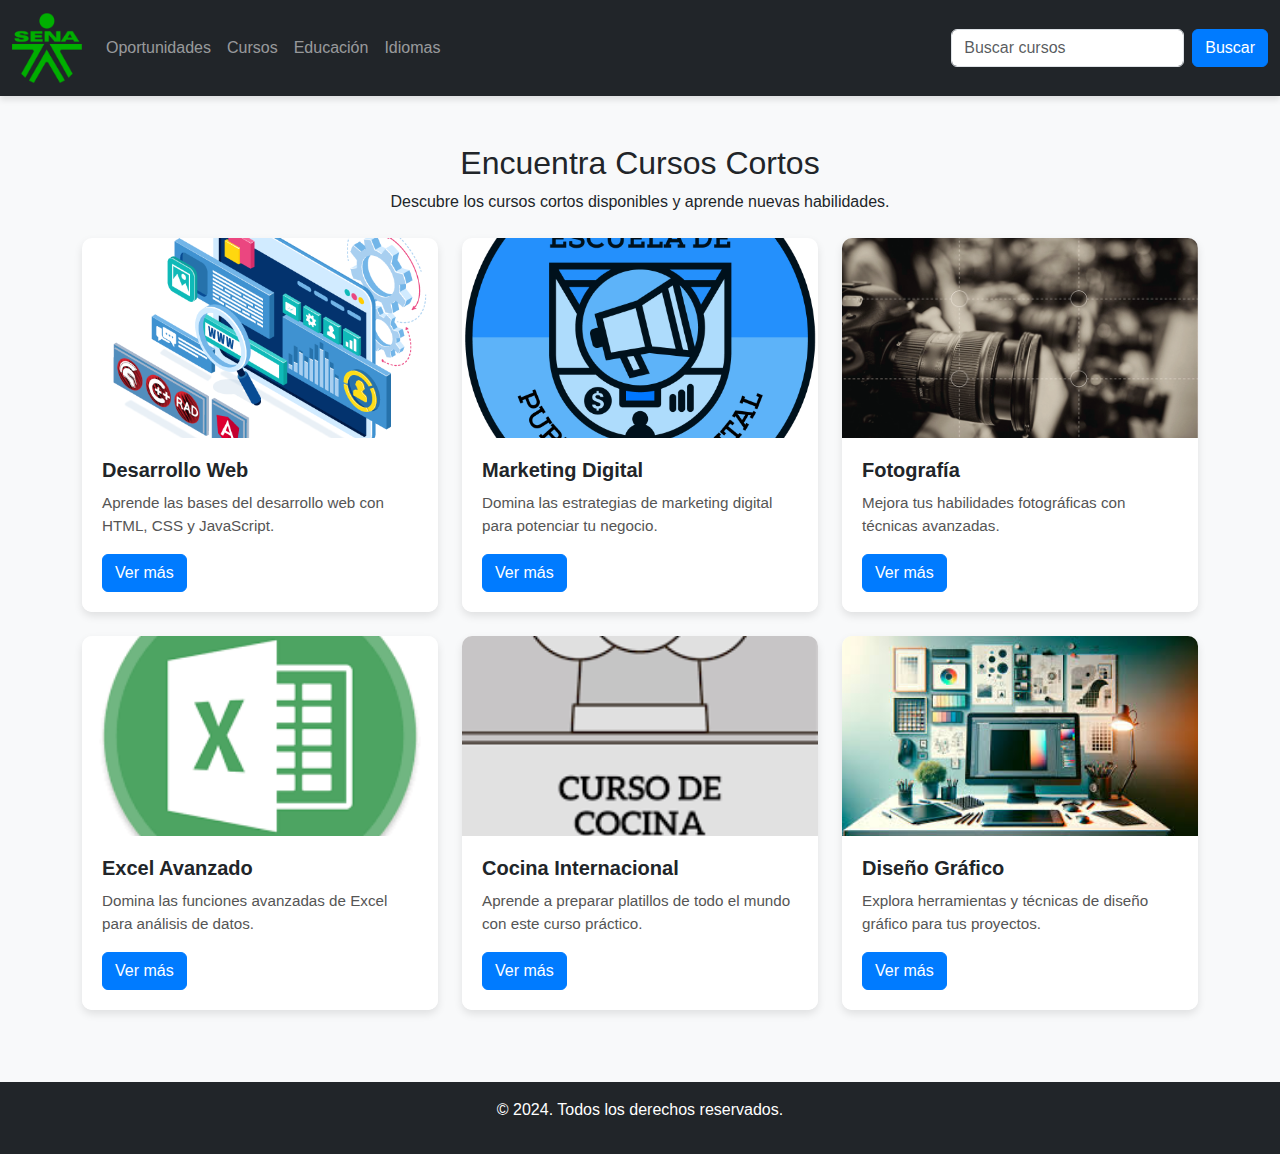
<file: html/cursos.html>
<!DOCTYPE html>
<html lang="es">
<head>
    <meta charset="utf-8">
    <meta name="viewport" content="width=device-width, initial-scale=1">
    <link href="https://cdn.jsdelivr.net/npm/bootstrap@5.3.3/dist/css/bootstrap.min.css" rel="stylesheet">
    <script src="https://cdn.jsdelivr.net/npm/bootstrap@5.3.3/dist/js/bootstrap.bundle.min.js"></script>
    <link rel="stylesheet" href="../css/cursos.css">
    <title>Cursos Cortos</title>
</head>
<body>
    <header>
        <nav class="navbar navbar-expand-sm navbar-dark bg-dark">
            <div class="container-fluid">
              <a class="navbar-brand" href="../index.html"><img src="../img/logoSena.png" alt="Logo SENA" width="70" height="70"></a>
              <button class="navbar-toggler" type="button" data-bs-toggle="collapse" data-bs-target="#mynavbar">
                <span class="navbar-toggler-icon"></span>
              </button>
              <div class="collapse navbar-collapse" id="mynavbar">
                <ul class="navbar-nav me-auto">
                  <li class="nav-item">
                    <a class="nav-link" href="oportunidades.html">Oportunidades</a>
                  </li>
                  <li class="nav-item">
                    <a class="nav-link" href="cursos.html">Cursos</a>
                  </li>
                  <li class="nav-item">
                    <a class="nav-link" href="educacion.html">Educación</a>
                  </li>
                  <li class="nav-item"></li>
                    <a class="nav-link" href="idiomas.html">Idiomas</a>
                  </li>
                </ul>
                <form class="d-flex">
                  <input class="form-control me-2" type="text" placeholder="Buscar cursos" aria-label="Buscar">
                  <button class="btn btn-primary" type="button">Buscar</button>
                </form>
              </div>
            </div>
          </nav>
    </header>

    <section class="container my-5">
        <div class="text-center mb-4">
            <h2>Encuentra Cursos Cortos</h2>
            <p>Descubre los cursos cortos disponibles y aprende nuevas habilidades.</p>
        </div>

        <div class="row">
            <div class="col-md-4">
                <div class="card mb-4">
                    <img src="../img/curso1.png" class="card-img-top" alt="Curso de Desarrollo Web">
                    <div class="card-body">
                        <h5 class="card-title">Desarrollo Web</h5>
                        <p class="card-text">Aprende las bases del desarrollo web con HTML, CSS y JavaScript.</p>
                        <a href="#" class="btn btn-primary">Ver más</a>
                    </div>
                </div>
            </div>
            <div class="col-md-4">
                <div class="card mb-4">
                    <img src="../img/curso2.png" class="card-img-top" alt="Curso de Marketing Digital">
                    <div class="card-body">
                        <h5 class="card-title">Marketing Digital</h5>
                        <p class="card-text">Domina las estrategias de marketing digital para potenciar tu negocio.</p>
                        <a href="#" class="btn btn-primary">Ver más</a>
                    </div>
                </div>
            </div>
            <div class="col-md-4">
                <div class="card mb-4">
                    <img src="../img/curso3.png" class="card-img-top" alt="Curso de Fotografía">
                    <div class="card-body">
                        <h5 class="card-title">Fotografía</h5>
                        <p class="card-text">Mejora tus habilidades fotográficas con técnicas avanzadas.</p>
                        <a href="#" class="btn btn-primary">Ver más</a>
                    </div>
                </div>
            </div>
        </div>

        <!-- Segunda fila de cursos -->
        <div class="row">
            <div class="col-md-4">
                <div class="card mb-4">
                    <img src="../img/curso4.png" class="card-img-top" alt="Curso de Excel Avanzado">
                    <div class="card-body">
                        <h5 class="card-title">Excel Avanzado</h5>
                        <p class="card-text">Domina las funciones avanzadas de Excel para análisis de datos.</p>
                        <a href="#" class="btn btn-primary">Ver más</a>
                    </div>
                </div>
            </div>
            <div class="col-md-4">
                <div class="card mb-4">
                    <img src="../img/curso5.png" class="card-img-top" alt="Curso de Cocina">
                    <div class="card-body">
                        <h5 class="card-title">Cocina Internacional</h5>
                        <p class="card-text">Aprende a preparar platillos de todo el mundo con este curso práctico.</p>
                        <a href="#" class="btn btn-primary">Ver más</a>
                    </div>
                </div>
            </div>
            <div class="col-md-4">
                <div class="card mb-4">
                    <img src="../img/curso6.png" class="card-img-top" alt="Curso de Diseño Gráfico">
                    <div class="card-body">
                        <h5 class="card-title">Diseño Gráfico</h5>
                        <p class="card-text">Explora herramientas y técnicas de diseño gráfico para tus proyectos.</p>
                        <a href="#" class="btn btn-primary">Ver más</a>
                    </div>
                </div>
            </div>
        </div>
    </section>

    <footer class="bg-dark text-white text-center py-3">
        <p>© 2024. Todos los derechos reservados.</p>
    </footer>
</body>
</html>
</file>
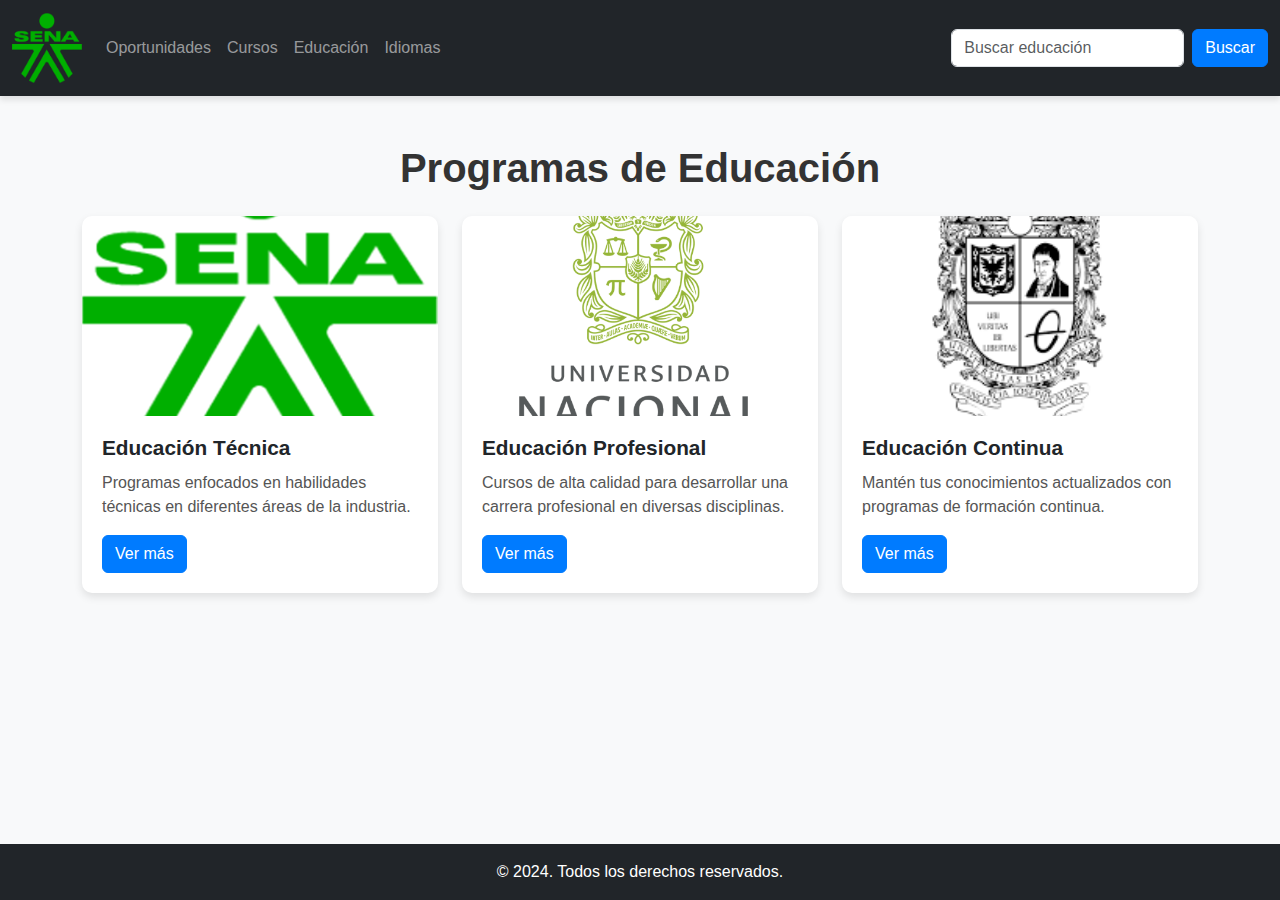
<file: html/educacion.html>
<!DOCTYPE html>
<html lang="es">
<head>
    <meta charset="utf-8">
    <meta name="viewport" content="width=device-width, initial-scale=1">
    <link href="https://cdn.jsdelivr.net/npm/bootstrap@5.3.3/dist/css/bootstrap.min.css" rel="stylesheet">
    <script src="https://cdn.jsdelivr.net/npm/bootstrap@5.3.3/dist/js/bootstrap.bundle.min.js"></script>
    <link rel="stylesheet" href="../css/educacion.css">
    <title>Educación</title>
</head>
<body>
    <header>
        <nav class="navbar navbar-expand-sm navbar-dark bg-dark">
            <div class="container-fluid">
              <a class="navbar-brand" href="../index.html"><img src="../img/logoSena.png" alt="Logo SENA" width="70" height="70"></a>
              <button class="navbar-toggler" type="button" data-bs-toggle="collapse" data-bs-target="#mynavbar">
                <span class="navbar-toggler-icon"></span>
              </button>
              <div class="collapse navbar-collapse" id="mynavbar">
                <ul class="navbar-nav me-auto">
                  <li class="nav-item">
                    <a class="nav-link" href="oportunidades.html">Oportunidades</a>
                  </li>
                  <li class="nav-item">
                    <a class="nav-link" href="cursos.html">Cursos</a>
                  </li>
                  <li class="nav-item">
                    <a class="nav-link" href="educacion.html">Educación</a>
                  </li>
                  <li class="nav-item">
                    <a class="nav-link" href="idiomas.html">Idiomas</a>
                  </li>
                </ul>
                <form class="d-flex">
                  <input class="form-control me-2" type="text" placeholder="Buscar educación" aria-label="Buscar">
                  <button class="btn btn-primary" type="button">Buscar</button>
                </form>
              </div>
            </div>
          </nav>
    </header>

    <!-- Sección de Educación -->
    <section class="container my-5">
        <h2 class="text-center mb-4">Programas de Educación</h2>
        <div class="row">
            <div class="col-md-4">
                <div class="card">
                    <img src="../img/logoSena.png" class="card-img-top" alt="Educación Técnica">
                    <div class="card-body">
                        <h5 class="card-title">Educación Técnica</h5>
                        <p class="card-text">Programas enfocados en habilidades técnicas en diferentes áreas de la industria.</p>
                        <a href="#" class="btn btn-primary">Ver más</a>
                    </div>
                </div>
            </div>
            <div class="col-md-4">
                <div class="card">
                    <img src="../img/nacional.png" class="card-img-top" alt="Educación Profesional">
                    <div class="card-body">
                        <h5 class="card-title">Educación Profesional</h5>
                        <p class="card-text">Cursos de alta calidad para desarrollar una carrera profesional en diversas disciplinas.</p>
                        <a href="#" class="btn btn-primary">Ver más</a>
                    </div>
                </div>
            </div>
            <div class="col-md-4">
                <div class="card">
                    <img src="../img/educacion3.png" class="card-img-top" alt="Educación Continua">
                    <div class="card-body">
                        <h5 class="card-title">Educación Continua</h5>
                        <p class="card-text">Mantén tus conocimientos actualizados con programas de formación continua.</p>
                        <a href="#" class="btn btn-primary">Ver más</a>
                    </div>
                </div>
            </div>
        </div>
    </section>
    
    <footer class="bg-dark text-white text-center py-3">
        <p>© 2024. Todos los derechos reservados.</p>
    </footer>
</body>
</html>
</file>
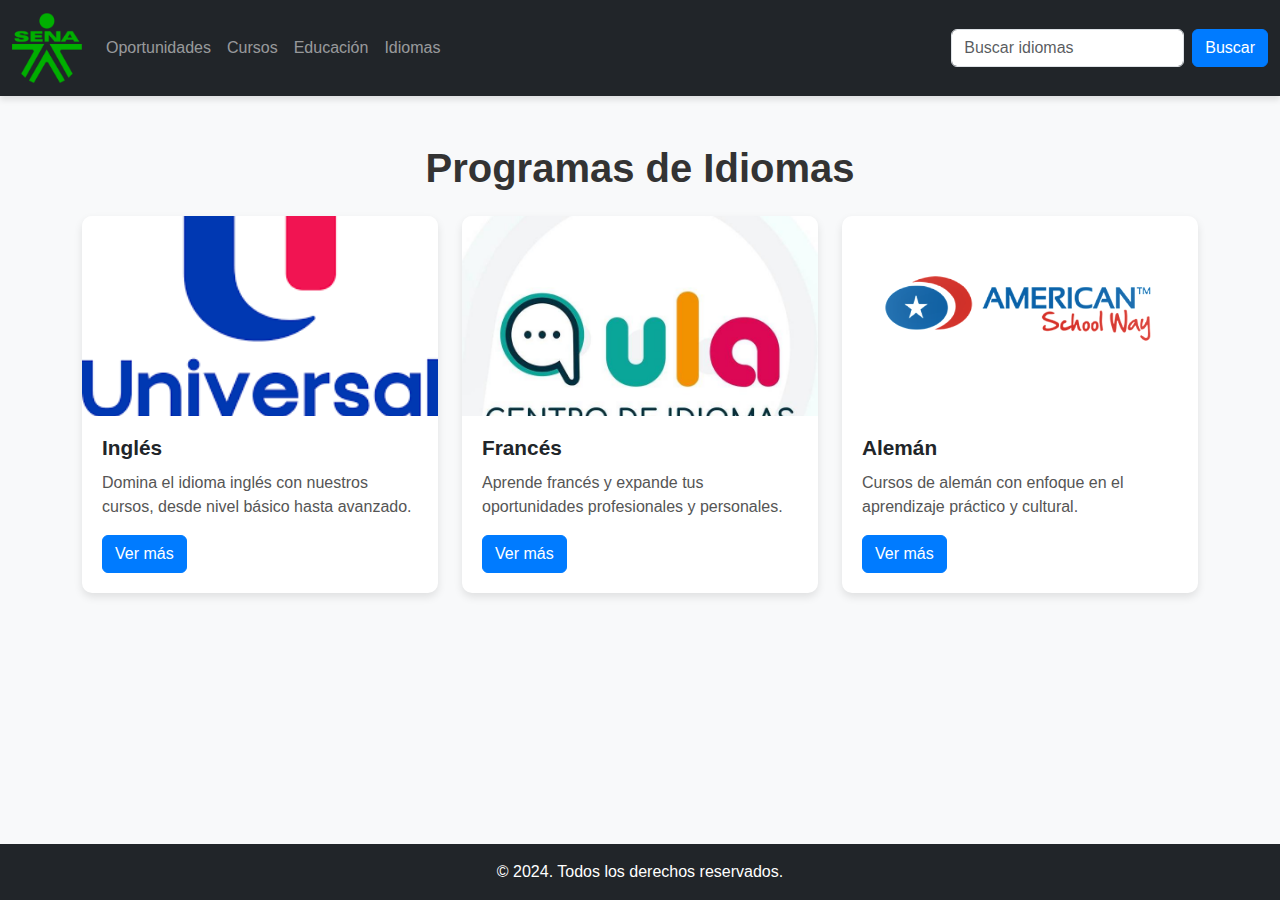
<file: html/idiomas.html>
<!DOCTYPE html>
<html lang="es">
<head>
    <meta charset="utf-8">
    <meta name="viewport" content="width=device-width, initial-scale=1">
    <link href="https://cdn.jsdelivr.net/npm/bootstrap@5.3.3/dist/css/bootstrap.min.css" rel="stylesheet">
    <script src="https://cdn.jsdelivr.net/npm/bootstrap@5.3.3/dist/js/bootstrap.bundle.min.js"></script>
    <link rel="stylesheet" href="../css/idiomas.css">
    <title>Idiomas</title>
</head>
<body>
    <header>
        <nav class="navbar navbar-expand-sm navbar-dark bg-dark">
            <div class="container-fluid">
              <a class="navbar-brand" href="../index.html"><img src="../img/logoSena.png" alt="Logo SENA" width="70" height="70"></a>
              <button class="navbar-toggler" type="button" data-bs-toggle="collapse" data-bs-target="#mynavbar">
                <span class="navbar-toggler-icon"></span>
              </button>
              <div class="collapse navbar-collapse" id="mynavbar">
                <ul class="navbar-nav me-auto">
                  <li class="nav-item">
                    <a class="nav-link" href="oportunidades.html">Oportunidades</a>
                  </li>
                  <li class="nav-item">
                    <a class="nav-link" href="cursos.html">Cursos</a>
                  </li>
                  <li class="nav-item">
                    <a class="nav-link" href="educacion.html">Educación</a>
                  </li>
                  <li class="nav-item">
                    <a class="nav-link" href="idiomas.html">Idiomas</a>
                  </li>
                </ul>
                <form class="d-flex">
                  <input class="form-control me-2" type="text" placeholder="Buscar idiomas" aria-label="Buscar">
                  <button class="btn btn-primary" type="button">Buscar</button>
                </form>
              </div>
            </div>
          </nav>
    </header>

    <!-- Sección de Idiomas -->
    <section class="container my-5">
        <h2 class="text-center mb-4">Programas de Idiomas</h2>
        <div class="row">
            <div class="col-md-4">
                <div class="card">
                    <img src="../img/idioma1.png" class="card-img-top" alt="Curso de Inglés">
                    <div class="card-body">
                        <h5 class="card-title">Inglés</h5>
                        <p class="card-text">Domina el idioma inglés con nuestros cursos, desde nivel básico hasta avanzado.</p>
                        <a href="#" class="btn btn-primary">Ver más</a>
                    </div>
                </div>
            </div>
            <div class="col-md-4">
                <div class="card">
                    <img src="../img/idioma2.png" class="card-img-top" alt="Curso de Francés">
                    <div class="card-body">
                        <h5 class="card-title">Francés</h5>
                        <p class="card-text">Aprende francés y expande tus oportunidades profesionales y personales.</p>
                        <a href="#" class="btn btn-primary">Ver más</a>
                    </div>
                </div>
            </div>
            <div class="col-md-4">
                <div class="card">
                    <img src="../img/idioma3.png" class="card-img-top" alt="Curso de Alemán">
                    <div class="card-body">
                        <h5 class="card-title">Alemán</h5>
                        <p class="card-text">Cursos de alemán con enfoque en el aprendizaje práctico y cultural.</p>
                        <a href="#" class="btn btn-primary">Ver más</a>
                    </div>
                </div>
            </div>
        </div>
    </section>
    
    <footer class="bg-dark text-white text-center py-3">
        <p>© 2024. Todos los derechos reservados.</p>
    </footer>
</body>
</html>
</file>
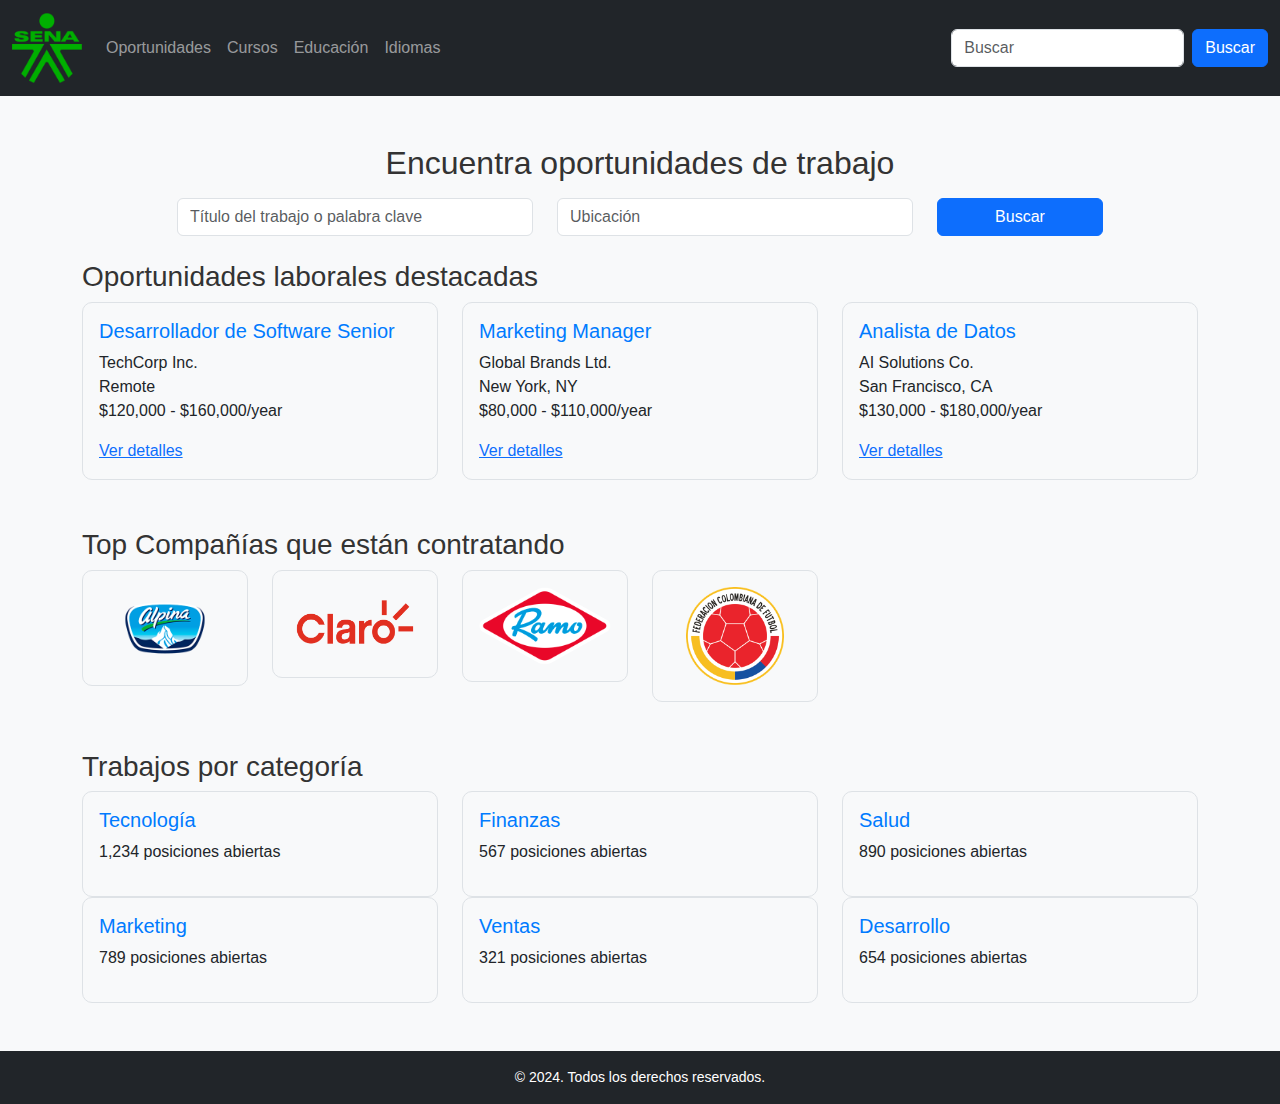
<file: html/oportunidades.html>
<!DOCTYPE html>
<html lang="es">
<head>
    <meta charset="utf-8">
    <meta name="viewport" content="width=device-width, initial-scale=1">
    <link href="https://cdn.jsdelivr.net/npm/bootstrap@5.3.3/dist/css/bootstrap.min.css" rel="stylesheet">
    <script src="https://cdn.jsdelivr.net/npm/bootstrap@5.3.3/dist/js/bootstrap.bundle.min.js"></script>
    <link rel="stylesheet" href="../css/oportunidades.css">
    <title>Oportunidades</title>
</head>
<body>
    <header>
        <nav class="navbar navbar-expand-sm navbar-dark bg-dark">
            <div class="container-fluid">
              <a class="navbar-brand" href="../index.html"><img src="../img/logoSena.png" alt="Logo SENA" width="70" height="70"></a>
              <button class="navbar-toggler" type="button" data-bs-toggle="collapse" data-bs-target="#mynavbar">
                <span class="navbar-toggler-icon"></span>
              </button>
              <div class="collapse navbar-collapse" id="mynavbar">
                <ul class="navbar-nav me-auto">
                  <li class="nav-item">
                    <a class="nav-link" href="oportunidades.html">Oportunidades</a>
                  </li>
                  <li class="nav-item">
                    <a class="nav-link" href="cursos.html">Cursos</a>
                  </li>
                  <li class="nav-item">
                    <a class="nav-link" href="educacion.html">Educación</a>
                  </li>
                  <li class="nav-item"></li>
                    <a class="nav-link" href="idiomas.html">Idiomas</a>
                  </li>
                </ul>
                <form class="d-flex">
                  <input class="form-control me-2" type="text" placeholder="Buscar" aria-label="Buscar">
                  <button class="btn btn-primary" type="button">Buscar</button>
                </form>
              </div>
            </div>
          </nav>
    </header>
      <section class="container my-5">
        <div class="text-center mb-4">
            <h2>Encuentra oportunidades de trabajo</h2>
            <div class="row justify-content-center mt-3">
                <div class="col-md-4">
                    <input type="text" class="form-control" placeholder="Título del trabajo o palabra clave">
                </div>
                <div class="col-md-4">
                    <input type="text" class="form-control" placeholder="Ubicación">
                </div>
                <div class="col-md-2">
                    <button class="btn btn-primary w-100">Buscar</button>
                </div>
            </div>
        </div>
    
        <div class="mb-5">
            <h3>Oportunidades laborales destacadas</h3>
            <div class="row">
                <div class="col-md-4">
                    <div class="p-3 border bg-light">
                        <h5>Desarrollador de Software Senior</h5>
                        <p>TechCorp Inc.<br>Remote<br>$120,000 - $160,000/year</p>
                        <a href="#" class="text-primary">Ver detalles</a>
                    </div>
                </div>
                <div class="col-md-4">
                    <div class="p-3 border bg-light">
                        <h5>Marketing Manager</h5>
                        <p>Global Brands Ltd.<br>New York, NY<br>$80,000 - $110,000/year</p>
                        <a href="#" class="text-primary">Ver detalles</a>
                    </div>
                </div>
                <div class="col-md-4">
                    <div class="p-3 border bg-light">
                        <h5>Analista de Datos</h5>
                        <p>AI Solutions Co.<br>San Francisco, CA<br>$130,000 - $180,000/year</p>
                        <a href="#" class="text-primary">Ver detalles</a>
                    </div>
                </div>
            </div>
        </div>
            <div class="mb-5">
            <h3>Top Compañías que están contratando</h3>
            <div class="row text-center">
                <div class="col-md-2"><div class="p-3 bg-light border"><img src="../img/alpina-logo-01.png" alt="Company Logo" class="img-fluid"></div></div>
                <div class="col-md-2"><div class="p-3 bg-light border"><img src="../img/Claro-Logo.png" alt="Company Logo" class="img-fluid"></div></div>
                <div class="col-md-2"><div class="p-3 bg-light border"><img src="../img/Ramo_2018_logo.png" alt="Company Logo" class="img-fluid"></div></div>
                <div class="col-md-2"><div class="p-3 bg-light border"><img src="../img/Federaci_and__243_n_Colombiana_de_F_and__250_tbol-logo-38FC707DB8-seeklogo.com.png" alt="Company Logo" class="img-fluid" width="98px" height="70px"></div></div>
            </div>
        </div>
    
        <!-- Trabajos por categoría -->
        <div class="mb-5">
            <h3>Trabajos por categoría</h3>
            <div class="row">
                <div class="col-md-4">
                    <div class="p-3 bg-light border">
                        <h5>Tecnología</h5>
                        <p>1,234 posiciones abiertas</p>
                    </div>
                </div>
                <div class="col-md-4">
                    <div class="p-3 bg-light border">
                        <h5>Finanzas</h5>
                        <p>567 posiciones abiertas</p>
                    </div>
                </div>
                <div class="col-md-4">
                    <div class="p-3 bg-light border">
                        <h5>Salud</h5>
                        <p>890 posiciones abiertas</p>
                    </div>
                </div>
                <div class="col-md-4">
                    <div class="p-3 bg-light border">
                        <h5>Marketing</h5>
                        <p>789 posiciones abiertas</p>
                    </div>
                </div>
                <div class="col-md-4">
                    <div class="p-3 bg-light border">
                        <h5>Ventas</h5>
                        <p>321 posiciones abiertas</p>
                    </div>
                </div>
                <div class="col-md-4">
                    <div class="p-3 bg-light border">
                        <h5>Desarrollo</h5>
                        <p>654 posiciones abiertas</p>
                    </div>
                </div>
            </div>
        </div>
    </section>    
    <footer class="bg-dark text-white text-center py-3">
        <p>© 2024. Todos los derechos reservados.</p>
    </footer>
</body>
</html>
</file>
<file: css/cursos.css>
/* General styles */
body {
    font-family: 'Arial', sans-serif;
    background-color: #f8f9fa;
}
/* Navbar */
.navbar {
    box-shadow: 0 4px 6px rgba(0, 0, 0, 0.1);
}

/* Card styles */
.card {
    border: none; /* Quitar bordes a las tarjetas */
    box-shadow: 0 4px 8px rgba(0, 0, 0, 0.1); /* Sombra para las tarjetas */
    transition: transform 0.3s ease-in-out;
    border-radius: 10px; /* Redondear bordes */
}

.card:hover {
    transform: translateY(-10px); /* Efecto de hover: tarjeta se eleva */
}

.card img {
    height: 200px; /* Altura fija para las imágenes */
    object-fit: cover; /* Ajusta las imágenes sin deformarlas */
    border-top-left-radius: 10px;
    border-top-right-radius: 10px;
}

.card-body {
    padding: 20px;
    background-color: #fff;
    border-bottom-left-radius: 10px;
    border-bottom-right-radius: 10px;
}

.card-title {
    font-size: 1.25rem;
    font-weight: bold;
    margin-bottom: 10px;
}

.card-text {
    font-size: 0.95rem;
    color: #555;
}

.btn-primary {
    background-color: #007bff;
    border-color: #007bff;
    transition: background-color 0.3s ease;
}

.btn-primary:hover {
    background-color: #0056b3;
    border-color: #0056b3;
}

/* Footer */
footer {
    background-color: #343a40;
    color: #fff;
    position: relative;
    bottom: 0;
    width: 100%;
    padding: 15px 0;
}

/* Media Queries for responsiveness */
@media (max-width: 768px) {
    .card img {
        height: 150px; /* Ajustar altura de las imágenes en pantallas pequeñas */
    }

    .navbar-brand img {
        width: 50px;
        height: 50px;
    }
}
</file>
<file: css/educacion.css>
/* General styles */
body {
    font-family: 'Arial', sans-serif;
    background-color: #f8f9fa;
}

/* Navbar */
.navbar {
    box-shadow: 0 4px 6px rgba(0, 0, 0, 0.1);
}

/* Section heading */
h2 {
    font-size: 2.5rem;
    font-weight: bold;
    color: #333;
}

/* Card styles */
.card {
    border: none;
    box-shadow: 0 4px 8px rgba(0, 0, 0, 0.1);
    transition: transform 0.3s ease-in-out;
    border-radius: 10px;
}

.card:hover {
    transform: translateY(-10px);
}

.card img {
    height: 200px;
    object-fit: cover;
    border-top-left-radius: 10px;
    border-top-right-radius: 10px;
}

.card-body {
    padding: 20px;
}

.card-title {
    font-size: 1.3rem;
    font-weight: bold;
    margin-bottom: 10px;
}

.card-text {
    font-size: 1rem;
    color: #555;
}

.btn-primary {
    background-color: #007bff;
    border-color: #007bff;
}

.btn-primary:hover {
    background-color: #0056b3;
    border-color: #0056b3;
}
footer {
    background-color: var(--color-footer);
    color: white;
    text-align: center;
    padding: 10px 0;
    position: fixed;
    bottom: 0;
    width: 100%;
}

footer p {
    margin: 0;
}
/* Media Queries for responsiveness */
@media (max-width: 768px) {
    .card img {
        height: 150px;
    }

    h2 {
        font-size: 2rem;
    }

    .navbar-brand img {
        width: 50px;
        height: 50px;
    }
}
</file>
<file: css/idiomas.css>
/* General styles */
body {
    font-family: 'Arial', sans-serif;
    background-color: #f8f9fa;
}

/* Navbar */
.navbar {
    box-shadow: 0 4px 6px rgba(0, 0, 0, 0.1);
}

/* Section heading */
h2 {
    font-size: 2.5rem;
    font-weight: bold;
    color: #333;
}

/* Card styles */
.card {
    border: none;
    box-shadow: 0 4px 8px rgba(0, 0, 0, 0.1);
    transition: transform 0.3s ease-in-out;
    border-radius: 10px;
}

.card:hover {
    transform: translateY(-10px);
}

.card img {
    height: 200px;
    object-fit: cover;
    border-top-left-radius: 10px;
    border-top-right-radius: 10px;
}

.card-body {
    padding: 20px;
}

.card-title {
    font-size: 1.3rem;
    font-weight: bold;
    margin-bottom: 10px;
}

.card-text {
    font-size: 1rem;
    color: #555;
}

.btn-primary {
    background-color: #007bff;
    border-color: #007bff;
}

.btn-primary:hover {
    background-color: #0056b3;
    border-color: #0056b3;
}

footer {
    background-color: var(--color-footer);
    color: white;
    text-align: center;
    padding: 10px 0;
    position: fixed;
    bottom: 0;
    width: 100%;
}

footer p {
    margin: 0;
}
/* Media Queries for responsiveness */
@media (max-width: 768px) {
    .card img {
        height: 150px;
    }

    h2 {
        font-size: 2rem;
    }

    .navbar-brand img {
        width: 50px;
        height: 50px;
    }
}
</file>
<file: css/oportunidades.css>
/* General styles */
body {
    font-family: 'Arial', sans-serif;
    background-color: #f8f9fa;
}
h2, h3 {
    color: #333;
}

section h5 {
    font-size: 1.25rem;
    color: #007bff;
}

section .p-3 {
    border-radius: 10px;
}

footer p {
    margin: 0;
    font-size: 0.875rem;
}
</file>
